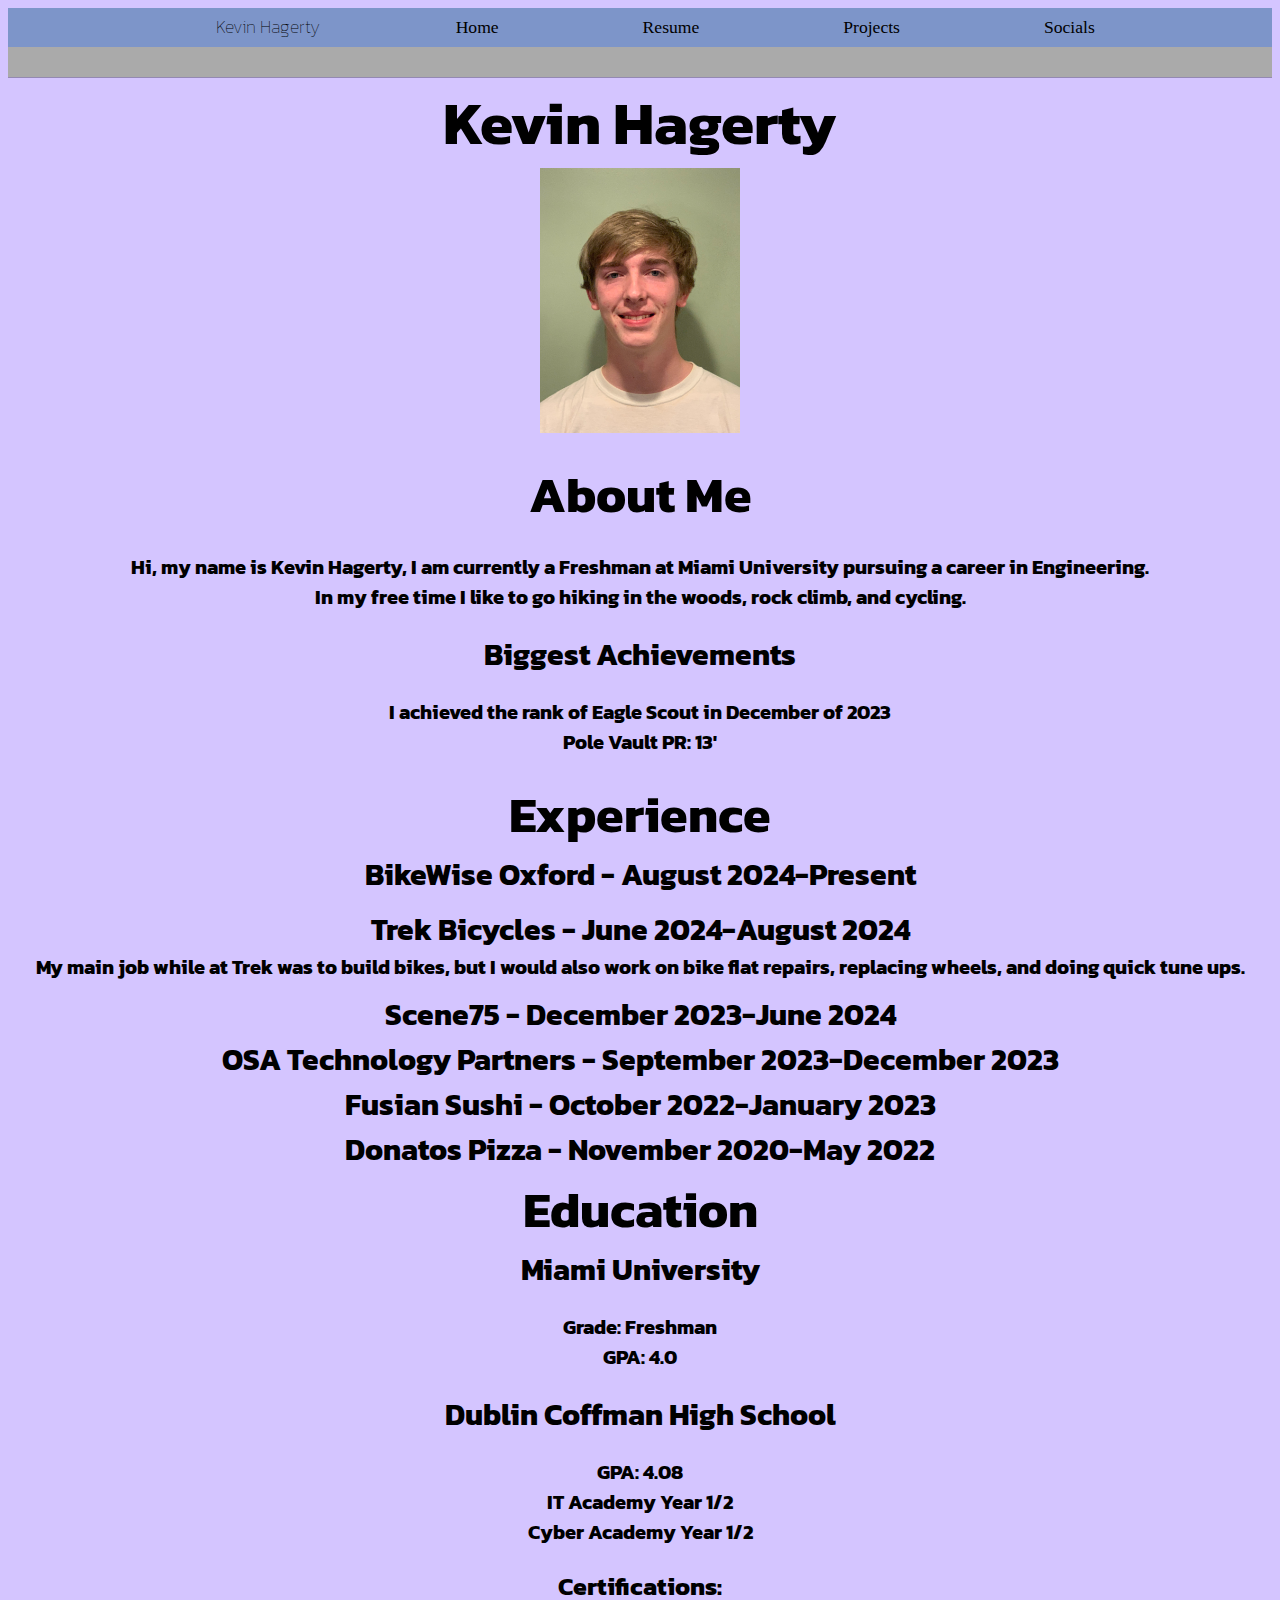
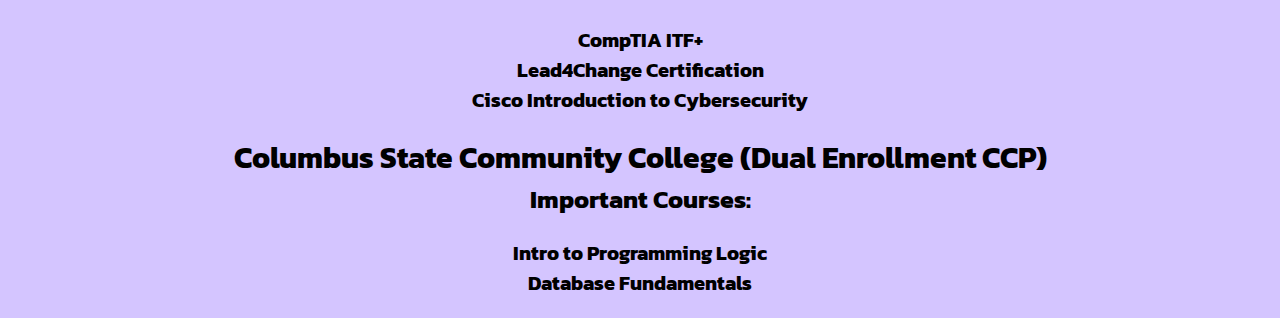
<file: index.html>
<!DOCTYPE html>
<link rel="stylesheet" href="index_style.css" />

<html lang="en">
    <title>Kevin Hagerty</title>
    <link rel="icon" type="image/x-icon" href="images/KH-logo.jpg">
    <link rel="stylesheet" href="header.css" />
    <nav>
        <header class="main-header">
            <ul>
                <li class="title"><body>Kevin Hagerty</body></li>
                <li><a href="index.html">Home</a></li>
                <li><a href="PDFs/Resume.pdf" target="_blank">Resume</a></li>
                <li><a href="projects.html">Projects</a></li>
                <li><a href="social.html">Socials</a></li>
            </ul>
        </header>
    </nav>
    <body id="Profile">
        <h1>Kevin Hagerty<h1>
            <img src="images/Profile.jpg" width="200" height="265" alt="Profile Picture"/>
            <div class="About">
                <h2>About Me</h2>
                <p>
                    Hi, my name is Kevin Hagerty, I am currently a Freshman at Miami University pursuing a career in Engineering.<br>
                    In my free time I like to go hiking in the woods, rock climb, and cycling.<br>
                </p>
                <h3>Biggest Achievements</h3>
                <p>I achieved the rank of Eagle Scout in December of 2023<br>Pole Vault PR: 13'</p>
                <h2>Experience</h2>
                <h3>BikeWise Oxford - August 2024-Present</h3>
                <p style="margin-top:0px; margin-bottom:10px;"> </p>
                <h3>Trek Bicycles - June 2024-August 2024</h3>
                <p style="margin-top:0px; margin-bottom:10px;">My main job while at Trek was to build bikes, but I would also work on bike flat 
                    repairs, replacing wheels, and doing quick tune ups.</p>
                <h3>Scene75 - December 2023-June 2024</h3>
                <h3>OSA Technology Partners - September 2023-December 2023</h3>
                <h3>Fusian Sushi - October 2022-January 2023</h3>
                <h3>Donatos Pizza - November 2020-May 2022</h3>
                <h2>Education</h2>
                <h3>Miami University</h3>
                    <p>Grade: Freshman<br>GPA: 4.0<br></p>
                <h3>Dublin Coffman High School</h3>
                    <p>GPA: 4.08<br>IT Academy Year 1/2<br>Cyber Academy Year 1/2</p>
                    <h4>Certifications:</h4>
                        <p>
                            <a href="PDFs/Comptia-ITF.pdf#toolbar=0" target="_blank">CompTIA ITF+</a><br>
                            <a href="PDFs/L4C-Certificate-Kevin-Hagerty.pdf#toolbar=0" target="_blank">Lead4Change Certification</a><br>
                            Cisco Introduction to Cybersecurity
                        </p>
                <h3>Columbus State Community College (Dual Enrollment CCP)</h3>
                        
                    <h4>Important Courses:</h4><p>Intro to Programming Logic<br>Database Fundamentals</p>
            </div>
    </body>
</html>
</file>
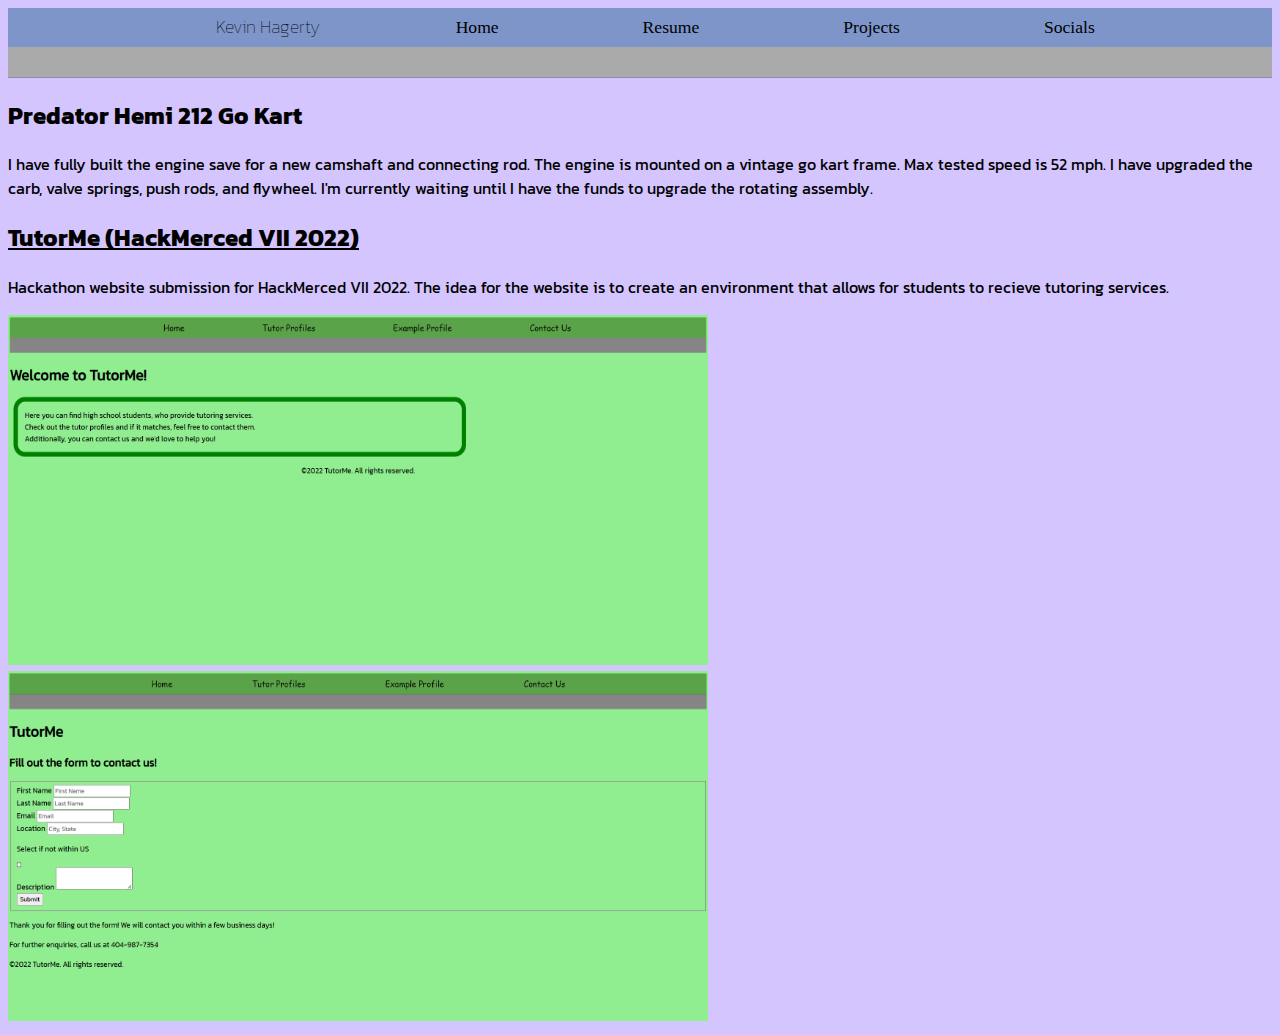
<file: projects.html>
<!DOCTYPE html>

<html lang="en">
    <title>Projects</title>
    <link rel="icon" type="image/x-icon" href="images/KH-logo.jpg">
    <link rel="stylesheet" href="header.css" />
    <nav>
        <header class="main-header">
            <ul>
                <li class="title"><body>Kevin Hagerty</body></li>
                <li><a href="index.html">Home</a></li>
                <li><a href="PDFs/Resume.pdf" target="_blank">Resume</a></li>
                <li><a href="projects.html">Projects</a></li>
                <li><a href="social.html">Socials</a></li>
            </ul>
        </header>
    </nav>
    <body id="projects">
        <body id="PredatorKart">
            <h2>Predator Hemi 212 Go Kart</h2>
            <p>
                I have fully built the engine save for a new camshaft and connecting rod. The engine is mounted on a vintage go kart frame. 
                Max tested speed is 52 mph. I have upgraded the carb, valve springs, push rods, and flywheel. I'm currently waiting until I 
                have the funds to upgrade the rotating assembly.
            </p>
        </body>
        <body id="TutorMe">
            <a href="https://github.com/KevinH2028/TutorMe" target="_blank" rel="noopener noreferrer"><h2>TutorMe (HackMerced VII 2022)</h2></a>
            <p>Hackathon website submission for HackMerced VII 2022. The idea for the website is to create an environment that allows for students to recieve tutoring services.</p>
            <img src="images/TutorMe-Homepage.png" width="700" height="350" alt="TutorMe Hompage image">
            <img src="images/TutorMe-Contact.png" width="700" height="350" alt="TutorMe Contact image">
        </body>
    </body>
</html>
</file>
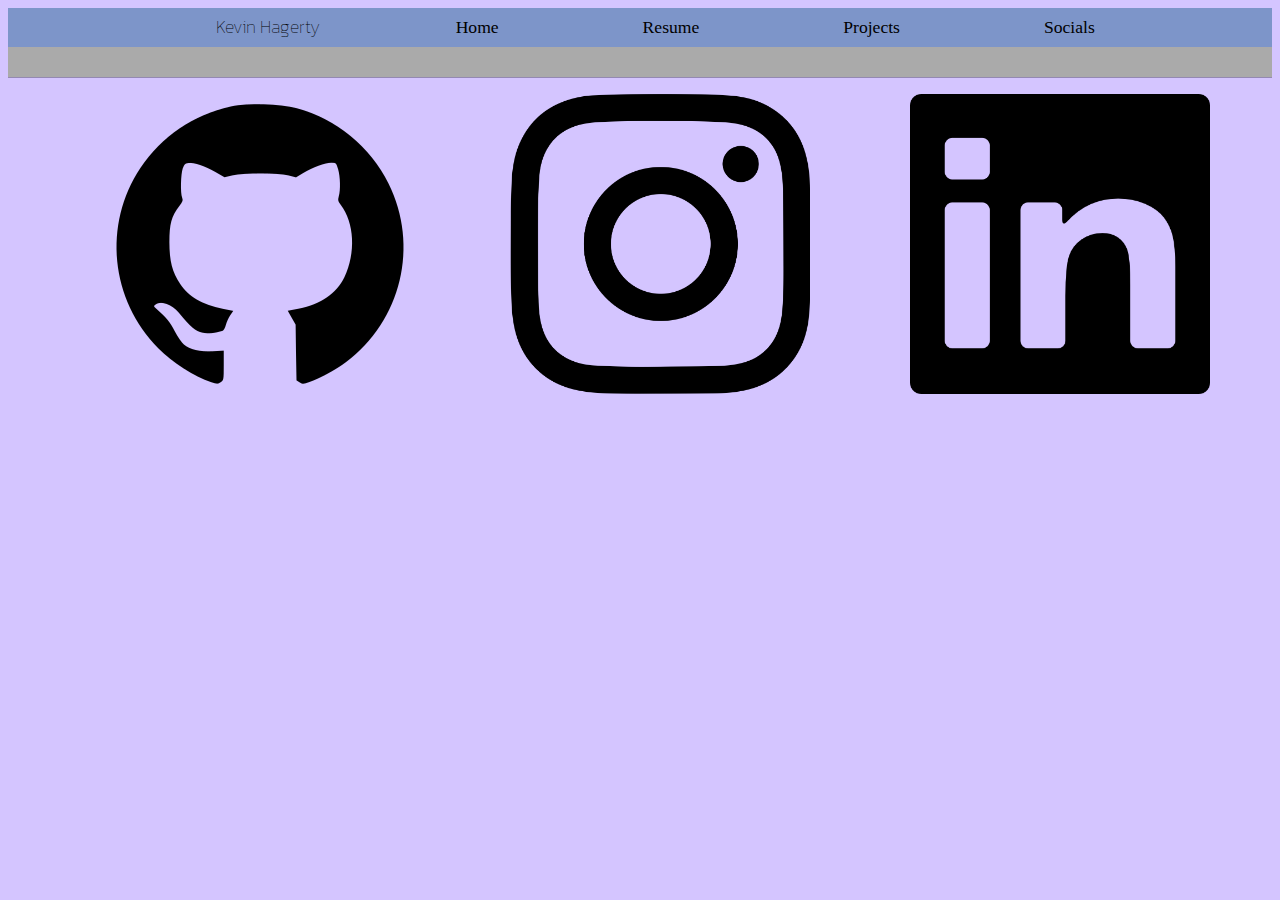
<file: social.html>
<!DOCTYPE html>

<html lang="en">
    <title>Socials</title>
    <link rel="icon" type="image/x-icon" href="images/KH-logo.jpg">
    <link rel="stylesheet" href="header.css" />
    <link rel="stylesheet" href="social_style.css"/>
    <nav>
        <header class="main-header">
            <ul>
                <li class="title"><body>Kevin Hagerty</body></li>
                <li><a href="index.html">Home</a></li>
                <li><a href="PDFs/Resume.pdf" target="_blank">Resume</a></li>
                <li><a href="projects.html">Projects</a></li>
                <li><a href="social.html">Socials</a></li>
            </ul>
        </header>
    </nav>
    <body class="social-links">
        <ul class="links">
            <li><a href="https://github.com/KevinH2028" target="_blank" rel="noopener noreferrer"><img src="images/Github.png" width="300" height="300" alt="Github Logo"/></a></li>
            <li><a href="https://www.instagram.com/kevin.hagerty/" target="_blank" rel="noopener noreferrer"><img src="images/Instagram.png" width="300" height="300" alt="Instagram Logo"/></a></li>
            <li><a href="https://www.linkedin.com/in/kevin-hagerty-1455b1232/" target="_blank" rel="noopener noreferrer"><img src="images/LinkedIn.png" width="300" height="300" alt="LinkedIn Logo"/></a></li>
        </ul>
    </body>
</html>
</file>
<file: index_style.css>
#Profile {
    text-align: center;
}
#Profile #contact {
    font-size: 15px;
    padding-top: 0%;
    margin-top: 0%;
}
#Profile h1 {
    font-size: 60px;
    padding: 0%;
    margin: 0%;
}
#Profile h2 {
    font-size: 50px;
    padding: 0%;
    margin: 0%;
}
#Profile h3 {
    font-size: 30px;
    padding: 0%;
    margin: 0%;
}
#Profile h4 {
    font-size: 25px;
    padding: 0%;
    margin: 0%;
}
#Profile p {
    font-size: 20px;
}
#Profile a {
    text-decoration: none;
}
</file>
<file: header.css>
@import url("https://fonts.googleapis.com/css?family=Kanit:300,400");

* {
    box-sizing: border-box;
    font-family: Kanit;
    color: black;
}

html {
    background-color: rgb(212, 197, 255);
}

nav ul {
    margin: 0;
    background-color: rgb(125, 149, 201);
}

.title {
    text-align: left;
}

nav li {
    display: inline;
    padding: 0 5%;
}

nav a {
    display: inline-block;
    padding: 0.5em;
    color: rgb(0, 0, 0);
    text-decoration: none;
    font-family: Gravitas One, cursive;
}

nav {
    text-align: center;
    font-size: 1.1em;
    font-weight: lighter;
    border-bottom: 1px solid rgba(0, 0, 0, 0.3);
}

nav a:hover {
    background-color: rgb(83, 106, 181);
    margin: 0;
}

.main-header {
    background-color: rgb(170, 170, 170);
    background-size: cover;
    padding-bottom: 30px;
}
</file>
<file: social_style.css>
.links {
    text-align: center;
}
.links li {
    list-style-type: none;
    padding-right: 3em;
    padding-left: 3em;
    display: inline;
}
.links a {
    text-decoration: none;
}
.links a:hover {
    opacity: 1;
}
</file>
